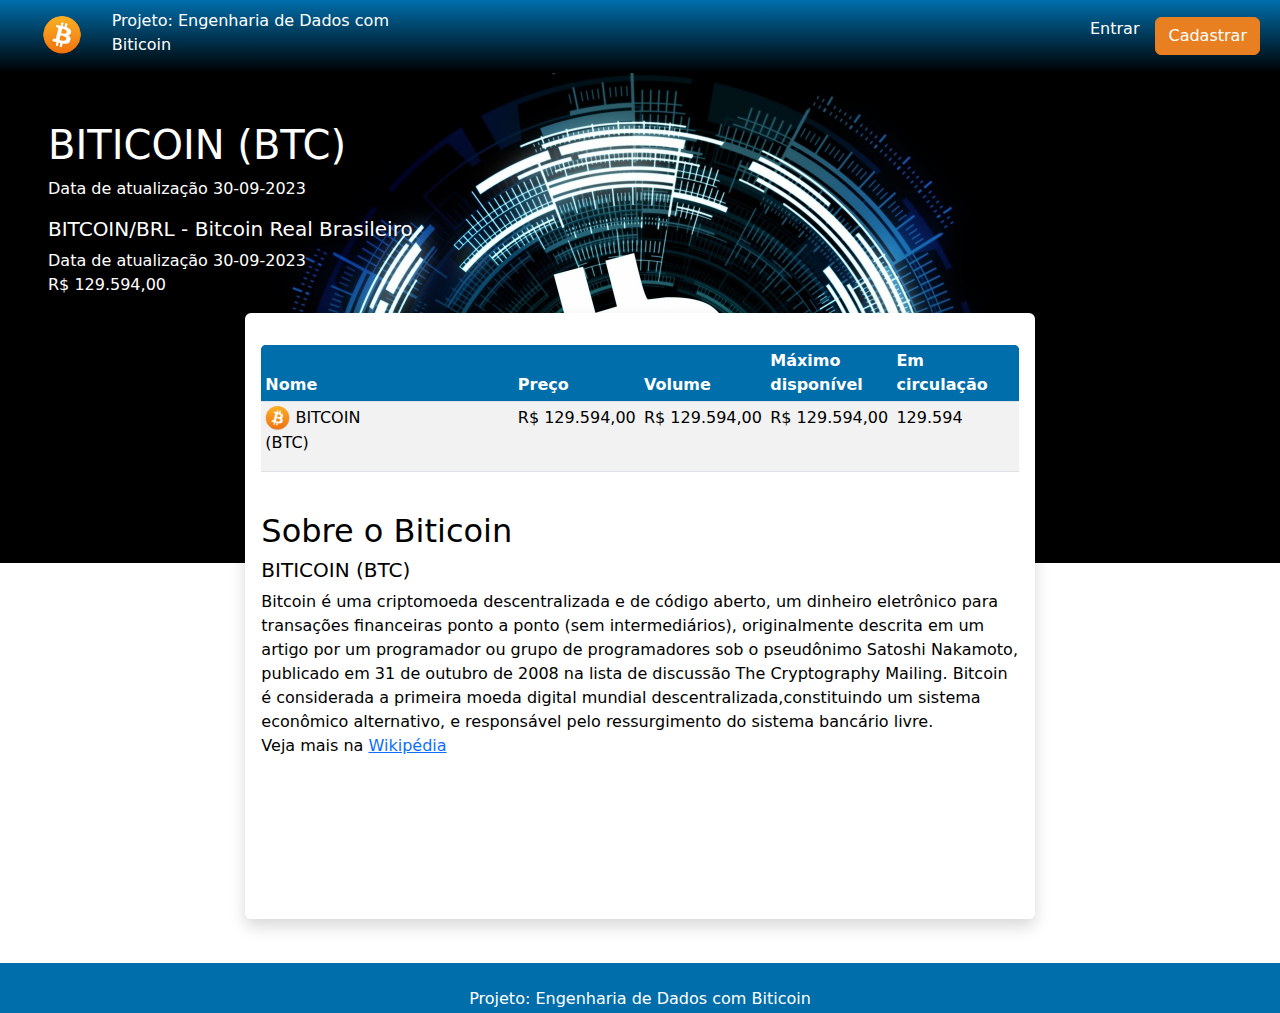
<file: index.html>
<!DOCTYPE html>
<html lang="en">
  <head>
    <title>Bootstrap 5 Website Example</title>
    <meta charset="utf-8" />
    <meta name="viewport" content="width=device-width, initial-scale=1" />
    <link
      href="https://cdn.jsdelivr.net/npm/bootstrap@5.3.1/dist/css/bootstrap.min.css"
      rel="stylesheet"
    />

   
    <script src="https://cdn.jsdelivr.net/npm/bootstrap@5.3.1/dist/js/bootstrap.bundle.min.js"></script>
    <link href="style.css" rel="stylesheet" />
  </head>
  <body>
    <nav class="navbar navbar-expand-md bg-dark navbar-dark menu-topo">
      <div class="container-fluid">
        <ul class="navbar-nav">
          <li class="nav-item">
            <a class="nav-link active" href="index.html">
              <img src="logo.png" alt="Logo" class="rounded logo" height="40" />
            </a>
          </li>
          <li class="nav-item d-none d-sm-block">
            <span class="nav-link text-white texto-trabalho">
              Projeto: Engenharia de Dados com Biticoin
            </span>
          </li>
        </ul>
        <ul class="navbar-nav ">
          <li class="nav-item">
            <a class="nav-link text-white " href="login.html">Entrar</a>
          </li>
          <li class="nav-item">
            <a class="nav-link" href="cadastro.html">
              <button type="button" class="btn btn-btc btn-md mt-0">
                Cadastrar
              </button>
            </a>
          </li>
        </ul>
      </div>
    </nav>
    <div class="p-5 text-white painel-central position-relative">
      <div class="row">
        <div class="col-md-4">
          <h1>BITICOIN (BTC)</h1>
          <p>Data de atualização 30-09-2023</p>

          <h5>BITCOIN/BRL - Bitcoin Real Brasileiro</h5>
          <p>
            Data de atualização 30-09-2023 <br />
            R$ 129.594,00
          </p>
        </div>
      </div>
      <div
        class="col-md-8 conteudo-centro mx-auto shadow p-3 mb-5 bg-white rounded text-black col-sm-12" 
      >
        <div class="row">
          <div class="container mt-3 table-responsive">
            <table class="table table-striped table-sm">
              <thead class="menu-do-corpo">
                <tr>
                  <th class="th-l col-sm-4">Nome</th>
                  <th class="col-sm-2">Preço</th>
                  <th class="col-sm-2">Volume</th>
                  <th class="col-sm-2">Máximo disponível</th>
                  <th class="th-r col-sm-2">Em circulação</th>
                </tr>
              </thead>
              <tbody class="info-menu-do-corpo">
                <tr>
                  <td class="text-right">
                    <img
                      src="logo.png"
                      alt="Logo"
                      class="rounded"
                      height="25"
                    />
                    BITCOIN <span class="d-none d-sm-block"> (BTC) </span>
                  </td>
                  <td>R$ 129.594,00</td>
                  <td>R$ 129.594,00</td>
                  <td>R$ 129.594,00</td>
                  <td>129.594</td>
                </tr>
              </tbody>
            </table>
          </div>
        </div>
        <div class="container2">
          <div class="row">
            <div class="col-md-12 col-sm-12 mt-4 text-sm text-left text-wrap">
              <h2>Sobre o Biticoin</h2>
              <h5>BITICOIN (BTC)</h5>
              <p class="">
                Bitcoin é uma criptomoeda descentralizada e de código aberto, um
                dinheiro eletrônico para transações financeiras ponto a ponto
                (sem intermediários), originalmente descrita em um artigo por um
                programador ou grupo de programadores sob o pseudônimo Satoshi
                Nakamoto, publicado em 31 de outubro de 2008 na lista de
                discussão The Cryptography Mailing. Bitcoin é considerada a
                primeira moeda digital mundial descentralizada,constituindo um
                sistema econômico alternativo, e responsável pelo ressurgimento
                do sistema bancário livre. <br />
                Veja mais na
                <a href="https://pt.wikipedia.org/wiki/Bitcoin">Wikipédia</a>
              </p>
            </div>
          </div>
        </div>
      </div>
    </div>

    <div class="mt-5 p-4 text-white rodape position-relative">
      <p>Projeto: Engenharia de Dados com Biticoin</p>
    </div>
  </body>
</html>
</file>
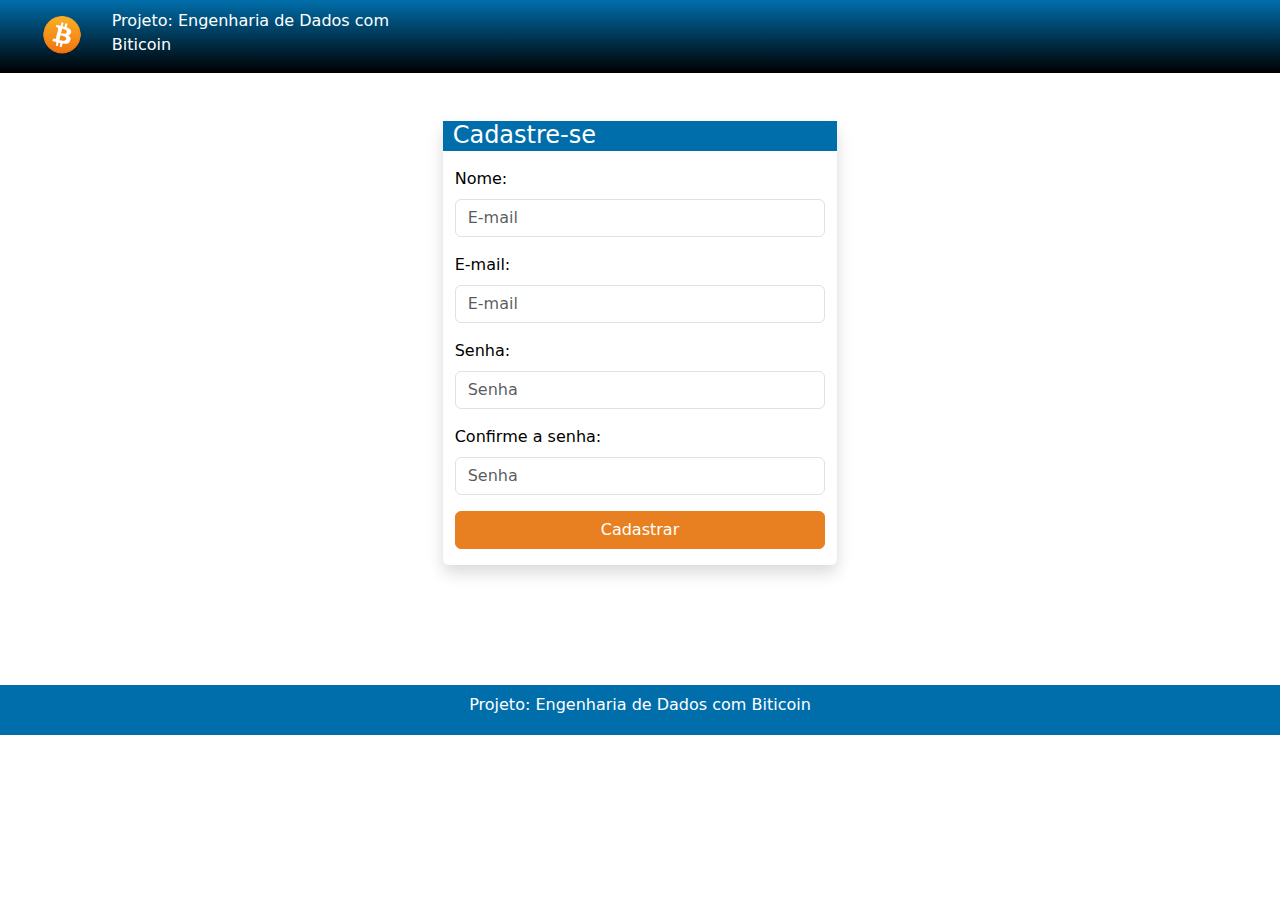
<file: cadastro.html>
<!DOCTYPE html>
<html lang="en">
  <head>
    <title>Projeto: Engenharia de Dados com Biticoin</title>
    <meta charset="utf-8" />
    <meta name="viewport" content="width=device-width, initial-scale=1" />
    <link
      href="https://cdn.jsdelivr.net/npm/bootstrap@5.3.1/dist/css/bootstrap.min.css"
      rel="stylesheet"
    />

    <script src="https://cdn.jsdelivr.net/npm/bootstrap@5.3.1/dist/js/bootstrap.bundle.min.js"></script>
    <link href="style.css" rel="stylesheet" />
  </head>
  <body>
    <nav class="navbar navbar-expand-md bg-dark navbar-dark menu-topo">
      <div class="container-fluid">
        <ul class="navbar-nav">
          <li class="nav-item">
            <a class="nav-link active" href="index.html">
              <img src="logo.png" alt="Logo" class="rounded logo" height="40" />
            </a>
          </li>
          <li class="nav-item d-none d-sm-block">
            <span class="nav-link text-white texto-trabalho">
              Projeto: Engenharia de Dados com Biticoin
            </span>
          </li>
        </ul>
      </div>
    </nav>

    <div class="p-5 text-white">
      <div
        class="col-md-4 conteudo-centro-login0 mx-auto shadow mb-5 bg-white rounded text-black col-sm-12"
      >
        <div class="container">
          <div class="row">
            <div class="menu-do-corpo-login col-sm-12 col-md-12">
              <h4>Cadastre-se</h4>
            </div>
            <form>
              <div class="mb-3 mt-3">
                <label for="email" class="form-label">Nome:</label>
                <input type="email" class="form-control"id="email" placeholder="E-mail" name="name"/>
              </div>
              <div class="mb-3 mt-3">
                <label for="email" class="form-label">E-mail:</label>
                <input type="email" class="form-control"id="email" placeholder="E-mail" name="email"/>
              </div>
              <div class="mb-3">
                <label for="pwd" class="form-label">Senha:</label>
                <input type="password" class="form-control" id="pwd" placeholder="Senha"name="pswd" />
              </div>
              <div class="mb-3">
                <label for="pwd" class="form-label">Confirme a senha:</label>
                <input type="password" class="form-control" id="pwd" placeholder="Senha"name="confirm_pswd" />
              </div>
              <div class="mx-auto col-md-12 col-sm-12 text-center">
                <button  type="button" class="btn btn-btc col-md-12 col-sm-12 text-center mb-3">
                  Cadastrar
                </button>
              </div>
            </form>
          </div>
        </div>
      </div>
    </div>

    <div class="mt-4 p-2 text-white rodape-login">
      <p>Projeto: Engenharia de Dados com Biticoin</p>
    </div>
  </body>
</html>
</file>
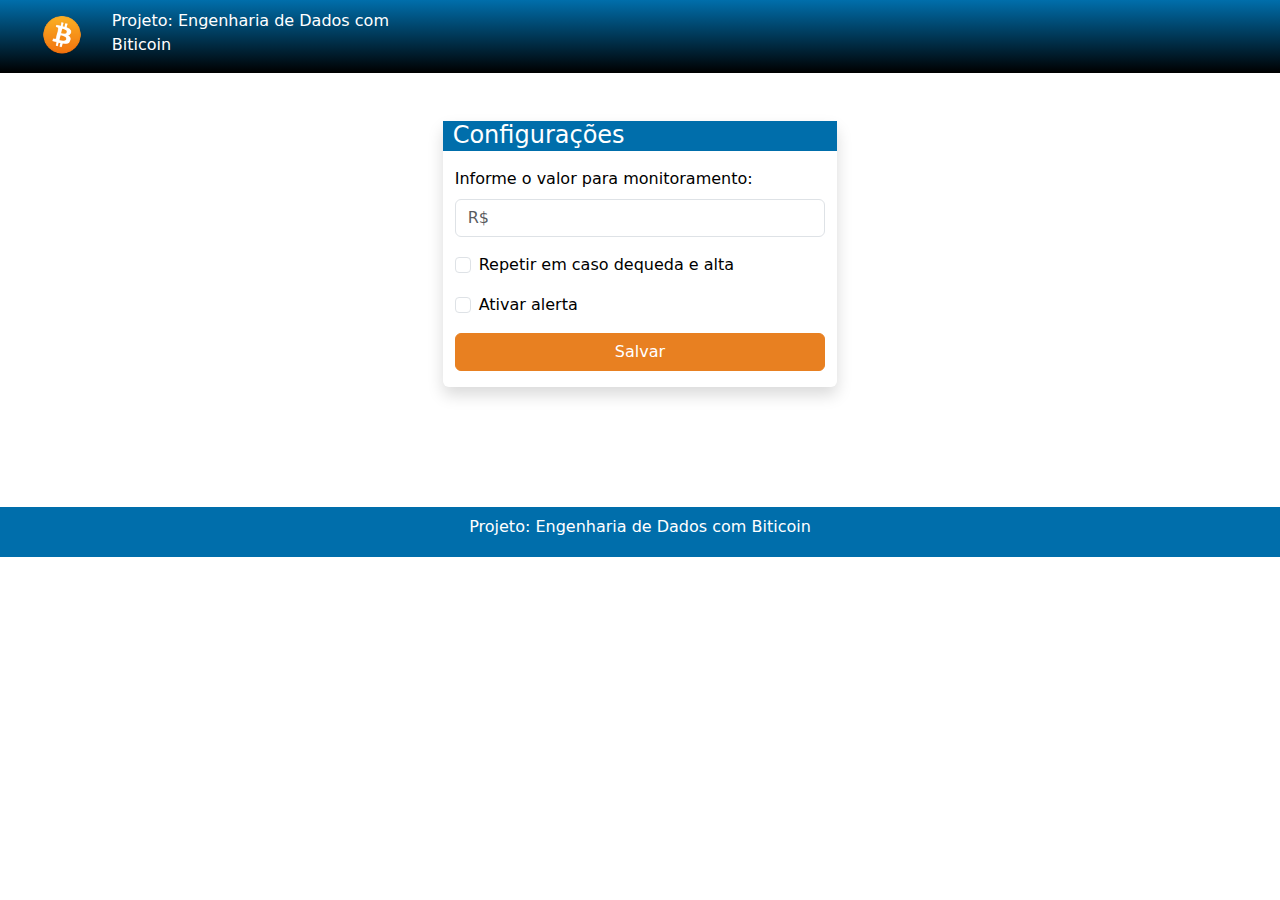
<file: configuracoes.html>
<!DOCTYPE html>
<html lang="en">
  <head>
    <title>Projeto: Engenharia de Dados com Biticoin</title>
    <meta charset="utf-8" />
    <meta name="viewport" content="width=device-width, initial-scale=1" />
    <link
      href="https://cdn.jsdelivr.net/npm/bootstrap@5.3.1/dist/css/bootstrap.min.css"
      rel="stylesheet"
    />

    <script src="https://cdn.jsdelivr.net/npm/bootstrap@5.3.1/dist/js/bootstrap.bundle.min.js"></script>
    <link href="style.css" rel="stylesheet" />
  </head>
  <body>
    <nav class="navbar navbar-expand-md bg-dark navbar-dark menu-topo">
      <div class="container-fluid">
        <ul class="navbar-nav">
          <li class="nav-item">
            <a class="nav-link active" href="index.html">
              <img src="logo.png" alt="Logo" class="rounded logo" height="40" />
            </a>
          </li>
          <li class="nav-item d-none d-sm-block">
            <span class="nav-link text-white texto-trabalho">
              Projeto: Engenharia de Dados com Biticoin
            </span>
          </li>
        </ul>
      </div>
    </nav>

    <div class="p-5 text-white">
      <div
        class="col-md-4 conteudo-centro-login0 mx-auto shadow mb-5 bg-white rounded text-black col-sm-12"
      >
        <div class="container">
          <div class="row">
            <div class="menu-do-corpo-login col-sm-12 col-md-12">
              <h4>Configurações</h4>
            </div>
            <form>
              <div class="mb-3 mt-3">
                <label for="email" class="form-label">Informe o valor para monitoramento:</label>
                <input type="email" class="form-control"id="email" placeholder="R$" name="valor"/>
              </div>
              <div class="form-check mb-3">
                <label class="form-check-label">
                  <input class="form-check-input" type="checkbox" name="remember"> 
                  Repetir em caso dequeda e alta
                </label>
              </div>
              <div class="form-check mb-3">
                <label class="form-check-label">
                  <input class="form-check-input" type="checkbox" name="remember"> 
                  Ativar alerta
                </label>
              </div>
              
              <div class="mx-auto col-md-12 col-sm-12 text-center">
                <button  type="button" class="btn btn-btc col-md-12 col-sm-12 text-center mb-3">
                  Salvar
                </button>
              </div>
            </form>
          </div>
        </div>
      </div>
    </div>

    <div class="mt-4 p-2 text-white rodape-login">
      <p>Projeto: Engenharia de Dados com Biticoin</p>
    </div>
  </body>
</html>
</file>
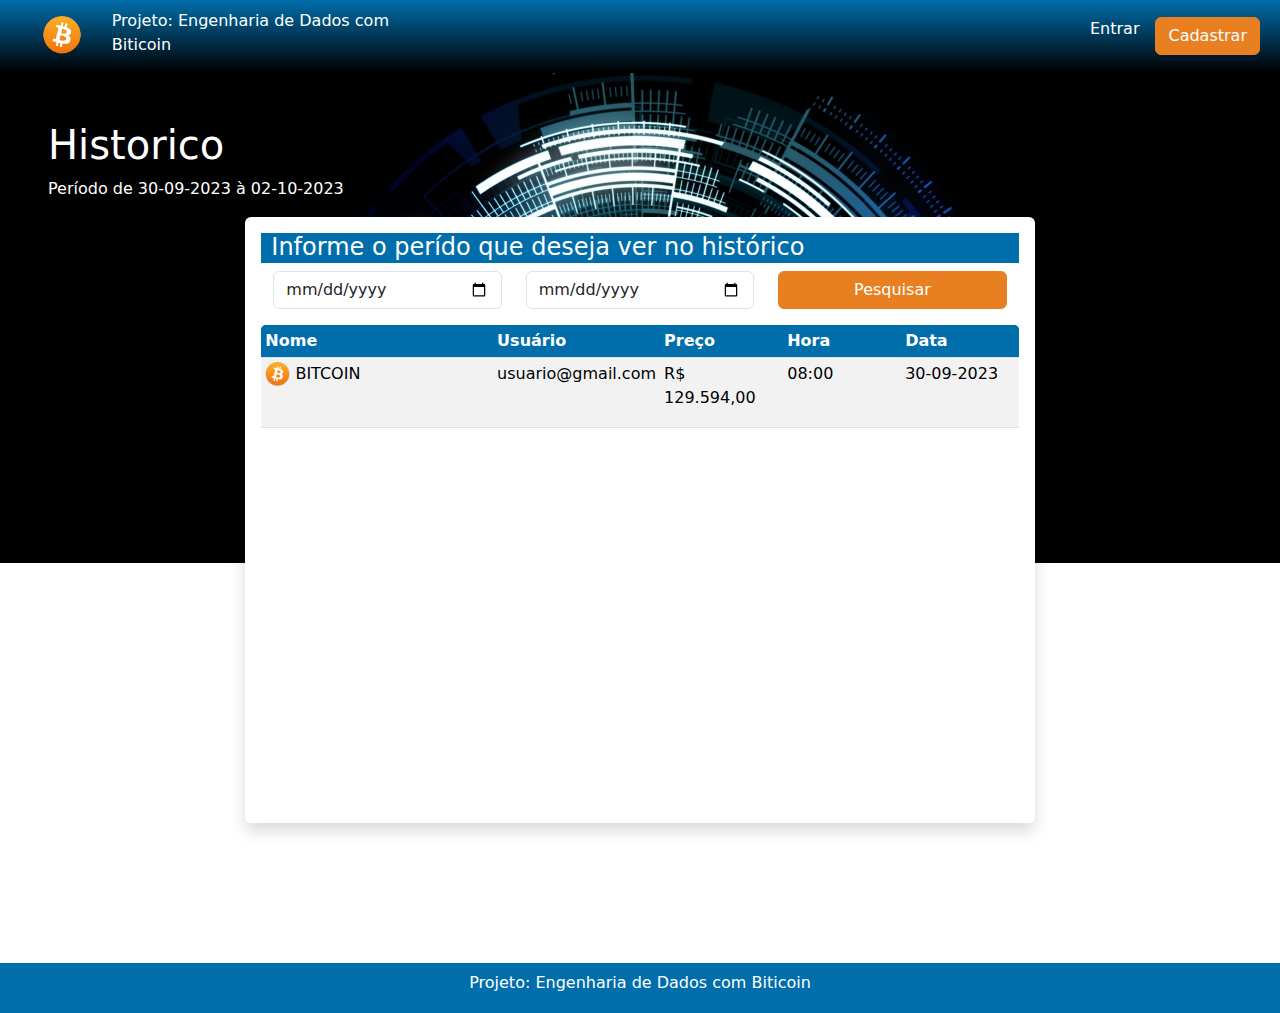
<file: historico.html>
<!DOCTYPE html>
<html lang="en">
  <head>
    <title>Projeto: Engenharia de Dados com Biticoin</title>
    <meta charset="utf-8" />
    <meta name="viewport" content="width=device-width, initial-scale=1" />
    <link
      href="https://cdn.jsdelivr.net/npm/bootstrap@5.3.1/dist/css/bootstrap.min.css"
      rel="stylesheet"
    />

   
    <script src="https://cdn.jsdelivr.net/npm/bootstrap@5.3.1/dist/js/bootstrap.bundle.min.js"></script>
    <link href="style.css" rel="stylesheet" />
  </head>
  <body>
    <nav class="navbar navbar-expand-md bg-dark navbar-dark menu-topo">
      <div class="container-fluid">
        <ul class="navbar-nav">
          <li class="nav-item">
            <a class="nav-link active" href="index.html">
              <img src="logo.png" alt="Logo" class="rounded logo" height="40" />
            </a>
          </li>
          <li class="nav-item d-none d-sm-block">
            <span class="nav-link text-white texto-trabalho">
              Projeto: Engenharia de Dados com Biticoin
            </span>
          </li>
        </ul>
        <ul class="navbar-nav ">
          <li class="nav-item">
            <a class="nav-link text-white " href="login.html">Entrar</a>
          </li>
          <li class="nav-item">
            <a class="nav-link" href="cadastro.html">
              <button type="button" class="btn btn-btc btn-md mt-0">
                Cadastrar
              </button>
            </a>
          </li>
        </ul>
      </div>
    </nav>
    <div class="p-5 text-white painel-central position-relative">
      <div class="row">
        <div class="col-md-4">
          <h1>Historico</h1>
          <p>Período de 30-09-2023 à 02-10-2023</p>
        </div>
      </div>
      <div
        class="col-md-8 conteudo-centro mx-auto shadow p-3 mb-5 bg-white rounded text-black col-sm-12" 
      >
      <div class="container">
        <div class="row">
          <div class="menu-do-corpo-login col-sm-12 col-md-12">
            <h4>Informe o perído que deseja ver no histórico</h4>
          </div>
          <form>
            <div class="row">
              <div class="col">
                <input type="date" class="form-control mt-2" placeholder="Enter email" name="email">
              </div>
              <div class="col  mt-2">
                <input type="date" class="form-control" placeholder="Enter password" name="pswd">
              </div>
              <div class="col  mt-2">
                <button type="button" class="btn btn-btc btn-md col-md-12">
                  Pesquisar
                </button>
              </div>
            </div>
          </form>
        </div>
      </div>
        <div class="row">
          <div class="container mt-3 table-responsive">
            <table class="table table-striped table-sm">
              <thead class="menu-do-corpo">
                <tr>
                  <th class="th-l col-sm-4">Nome</th>
                  <th class="col-sm-2">Usuário</th>
                  <th class="col-sm-2">Preço</th>
                  <th class="col-sm-2">Hora</th>
                  <th class="th-r col-sm-2">Data</th>
                </tr>
              </thead>
              <tbody class="info-menu-do-corpo">
                <tr>
                  <td class="text-right">
                    <img src="logo.png" alt="Logo"  class="rounded" height="25"  />
                    BITCOIN 
                  </td>
                  <td>usuario@gmail.com</td>
                  <td>R$ 129.594,00</td>
                  <td>08:00</td>
                  <td>30-09-2023</td>
                </tr>
              </tbody>
            </table>
          </div>
        </div>
      </div>
    </div>

    <div class="mt-5 p-2 text-white rodape position-relative">
      <p>Projeto: Engenharia de Dados com Biticoin</p>
    </div>
  </body>
</html>
</file>
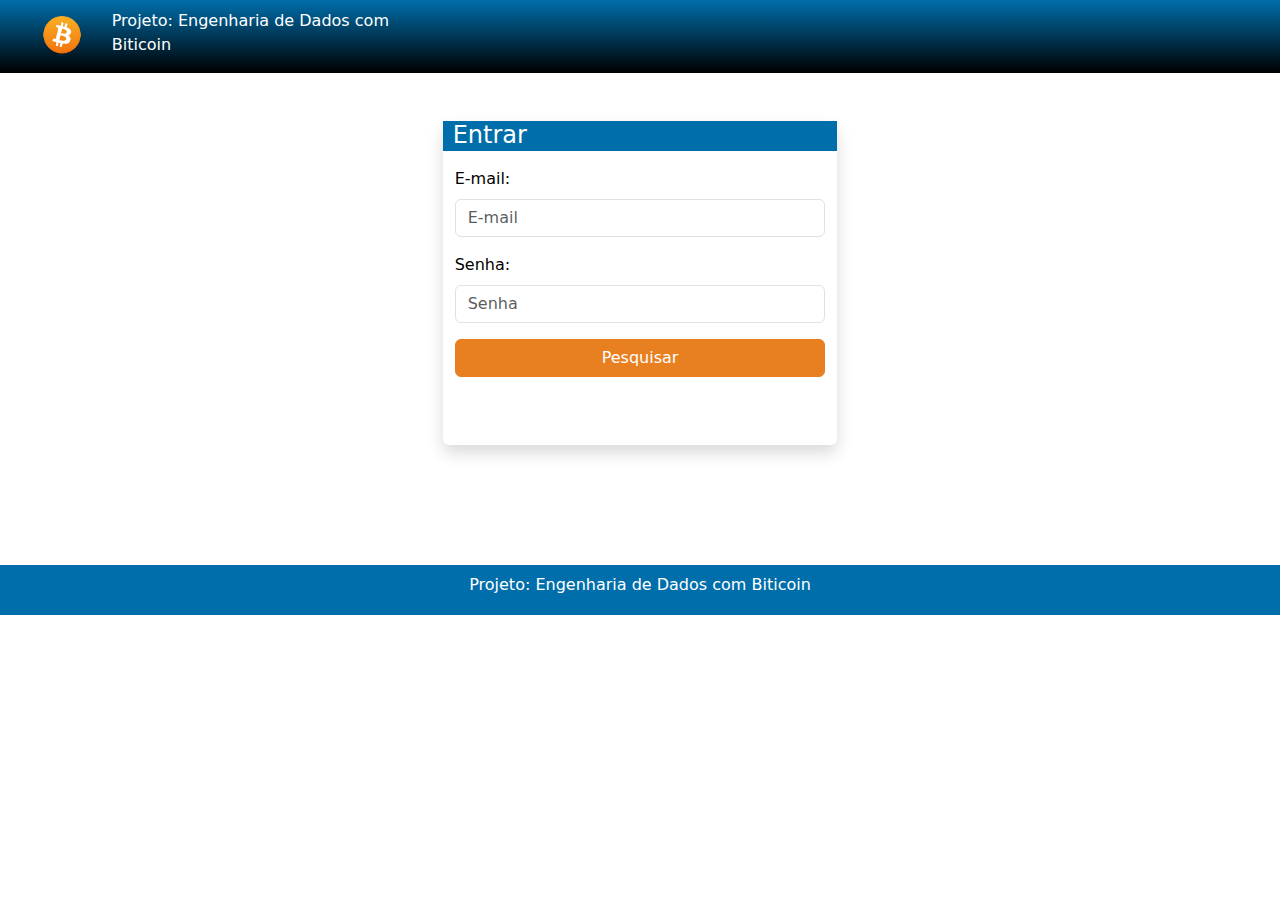
<file: login.html>
<!DOCTYPE html>
<html lang="en">
  <head>
    <title>Projeto: Engenharia de Dados com Biticoin</title>
    <meta charset="utf-8" />
    <meta name="viewport" content="width=device-width, initial-scale=1" />
    <link
      href="https://cdn.jsdelivr.net/npm/bootstrap@5.3.1/dist/css/bootstrap.min.css"
      rel="stylesheet"
    />

    <script src="https://cdn.jsdelivr.net/npm/bootstrap@5.3.1/dist/js/bootstrap.bundle.min.js"></script>
    <link href="style.css" rel="stylesheet" />
  </head>
  <body>
    <nav class="navbar navbar-expand-md bg-dark navbar-dark menu-topo">
      <div class="container-fluid">
        <ul class="navbar-nav">
          <li class="nav-item">
            <a class="nav-link active" href="index.html">
              <img src="logo.png" alt="Logo" class="rounded logo" height="40" />
            </a>
          </li>
          <li class="nav-item d-none d-sm-block">
            <span class="nav-link text-white texto-trabalho">
              Projeto: Engenharia de Dados com Biticoin
            </span>
          </li>
        </ul>
      </div>
    </nav>

    <div class="p-5 text-white">
      <div
        class="col-md-4 conteudo-centro-login mx-auto shadow mb-5 bg-white rounded text-black col-sm-12 
        "
      >
        <div class="container">
          <div class="row">
            <div class="menu-do-corpo-login col-sm-12 col-md-12">
              <h4>Entrar</h4>
            </div>
            <form>
              <div class="mb-3 mt-3">
                <label for="email" class="form-label">E-mail:</label>
                <input
                  type="email"
                  class="form-control"
                  id="email"
                  placeholder="E-mail"
                  name="email"
                />
              </div>
              <div class="mb-3">
                <label for="pwd" class="form-label">Senha:</label>
                <input
                  type="password"
                  class="form-control"
                  id="pwd"
                  placeholder="Senha"
                  name="pswd"
                />
              </div>
              <div class="mx-auto col-md-12 col-sm-12 text-center">                
                <button type="button" class="btn btn-btc col-md-12 col-sm-12 text-center">
                  Pesquisar
                </button>
              </div>
            </form>
          </div>
        </div>
      </div>
    </div>

    <div class="mt-4 p-2 text-white rodape-login">
      <p>Projeto: Engenharia de Dados com Biticoin</p>
    </div>
  </body>
</html>
</file>
<file: style.css>
.menu-do-corpo,
      th {
        height: 30px;
        color: #ffffff !important;
        background-color: #006eab !important;
        padding: 5px 5px;
      }

      .menu-do-corpo-login {
        height: 30px;
        color: #ffffff !important;
        background-color: #006eab !important;
        padding: 0px 10px;
      }

      .th-l {
        border-radius: 5px 0 0 0;
      }
      .th-r {
        border-radius: 0 5px 0 0;
      }
      .info-menu-do-corpo {
        height: 70px;
        color: #ffffff;
        background-color: #aaa !important;
        padding: 10px;
      }
      .painel-central {
        height: 490px;
        background: #ffffff url("fundo.jpg") no-repeat center top;
        background-size: 100%;
      }
      .menu-topo {
        /*background-color: rgba(0, 110, 171, 1) !important;  Vermelho com 50% de opacidade */
        background: linear-gradient(#006eab, black);
      }
      .conteudo-centro {
        height: 606px;
        background-color: #aaa;
      }
      .conteudo-centro-login {
        height: 324px;
        background-color: #aaa;
      }
      .rodape {
        margin-top: 25rem !important;
        height: 50px;
        background-color: #006eab !important;
        text-align: center;
      }
      .rodape-login {
        height: 50px;
        background-color: #006eab !important;
        text-align: center;
      }
      .btn-btc {
        --bs-btn-color: #ffffff;
        --bs-btn-bg: #e88021;
        --bs-btn-border-color: #e88021;
        --bs-btn-hover-color: #ffffff;
        --bs-btn-hover-bg: #e88021;
        --bs-btn-hover-border-color: #e88021;
        --bs-btn-focus-shadow-rgb: 217, 164, 6;
        --bs-btn-active-color: #ffffff;
        --bs-btn-active-bg: #e88021;
        --bs-btn-active-border-color: #e88021;
        --bs-btn-active-shadow: inset 0 3px 5px rgba(0, 0, 0, 0.125);
        --bs-btn-disabled-color: #ffffff;
        --bs-btn-disabled-bg: #e88021;
        --bs-btn-disabled-border-color: #e88021;
      }
      .logo {
        margin-left: 55%;
      }
      .texto-trabalho {
        margin-left: 10%;
        margin-top: -2%;
      }
      .ml {
        margin-left: 10%;
      }
      
      /*PORTRAIT*/
      @media (max-width: 360px) {
        .conteudo-centro {
            height: 775px;
        }
        .painel-central { background-size: 250%; }

        .nav-link, ul, li {
          display: inline !important;
          padding: 1% 0;
        }
        .rodape {
          margin-top: 35rem !important;
        }
      }
</file>
